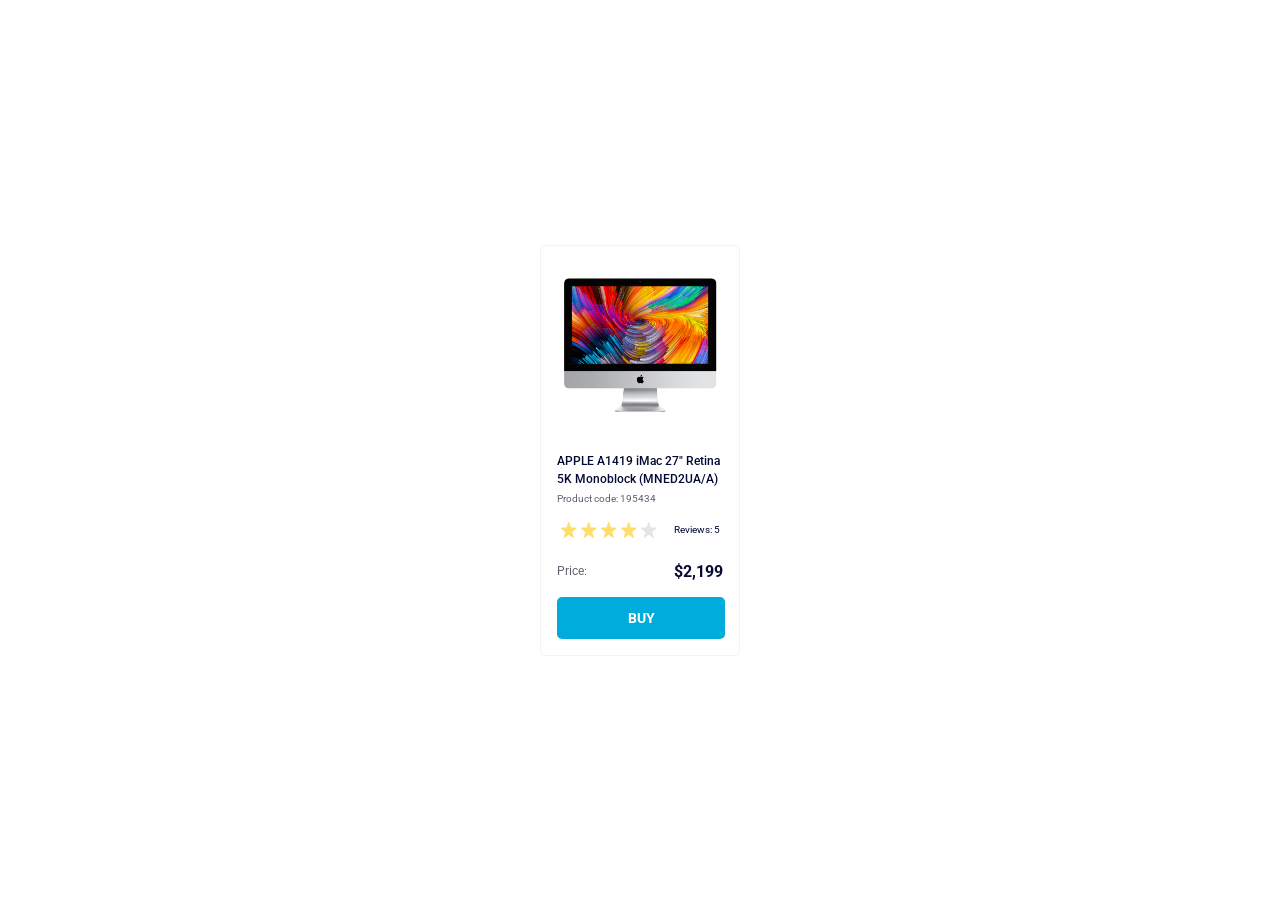
<file: index.html>
<!doctype html><html lang="en"><head><meta charset="utf-8"><meta name="viewport" content="width=device-width, initial-scale=1.0"><title>Product cards</title><link href="https://fonts.googleapis.com/css2?family=Roboto:wght@400;500;700&display=swap" rel="stylesheet"><link rel="stylesheet" href="index.3e23e464.css"></head><body> <article class="card" data-qa="card"> <img class="card__image" src="imac.202c52ff.jpeg" alt="image"> <h3 class="card__title"> APPLE A1419 iMac 27" Retina 5K Monoblock (MNED2UA/A) </h3> <p class="card__description">Product code: 195434</p> <div class="card__rating"> <ul class="stars stars--4"> <li class="stars__star"></li> <li class="stars__star"></li> <li class="stars__star"></li> <li class="stars__star"></li> <li class="stars__star"></li> </ul> <p class="card__review">Reviews: 5</p> </div> <p class="card__price"> <span class="card__price-text">Price:</span> <span class="card__price-num">$2,199</span> </p> <a href="#" class="card__button" data-qa="hover"> BUY </a> </article> </body></html>
</file>
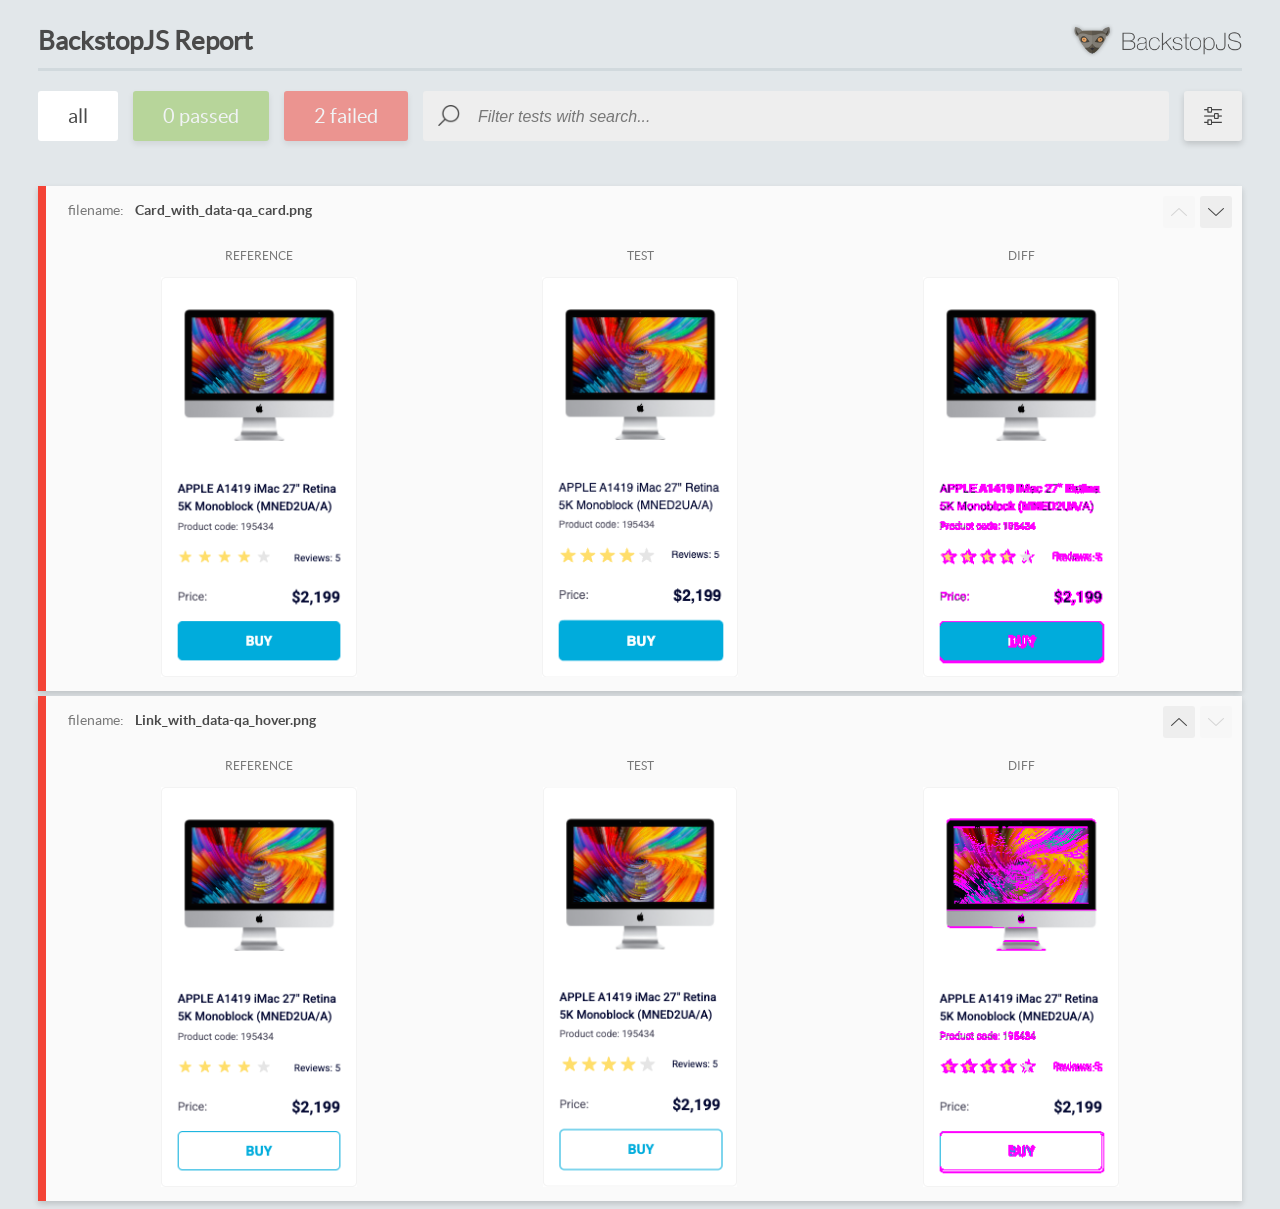
<file: report/html_report/index.html>
<!DOCTYPE html>
<html>
  <head>
    <meta charset="utf-8">
    <!-- Disable Cache -->
    <meta http-equiv="Cache-Control" content="no-cache, no-store, must-revalidate">
    <meta http-equiv="Pragma" content="no-cache">
    <meta http-equiv="Expires" content="0">

    <title>BackstopJS Report</title>

    <style>
      @font-face {
          font-family: 'latoregular';
          src: url('./assets/fonts/lato-regular-webfont.woff2') format('woff2'),
              url('./assets/fonts/lato-regular-webfont.woff') format('woff');
          font-weight: 400;
          font-style: normal;
      }
      @font-face {
          font-family: 'latobold';
          src: url('./assets/fonts/lato-bold-webfont.woff2') format('woff2'),
              url('./assets/fonts/lato-bold-webfont.woff') format('woff');
          font-weight: 700;
          font-style: normal;
      }

      .ReactModal__Body--open {
          overflow: hidden;
      }
      .ReactModal__Body--open .header {
        display: none;
      }

    </style>
  </head>
  <body style="background-color: #E2E7EA">
    <div id="root">

    </div>
    <script>
      function report (report) { // eslint-disable-line no-unused-vars
        window.tests = report;
      }
    </script>
    <script src="config.js"></script>
    <script src="index_bundle.js"></script>
  </body>
</html>
</file>
<file: index.3e23e464.css>
.card{box-sizing:border-box;background-color:#fff;border:1px solid #f3f3f3;border-radius:5px;width:200px;padding:32px 16px 16px}.card__image{width:160px;height:134px;margin:0 auto 40px;display:block}.card__title{color:#060b35;background-color:#fff;width:100%;margin:0 0 4px;font-size:12px;font-weight:500;line-height:18px}.card__description{color:#616070;letter-spacing:0;background-color:#fff;margin:0 0 16px;font-size:10px;line-height:14px}.card__rating{justify-content:center;align-items:center;gap:17px;margin-bottom:24px;display:flex}.card__review{color:#060b35;margin:0;font-size:10px;font-weight:400;line-height:14px}.card__price{justify-content:space-between;align-items:center;margin:0 0 16px;display:flex}.card__price-text{color:#616070;background-color:#fff;font-size:12px;line-height:14px}.card__price-num{color:#060b35;background-color:#fff;font-size:16px;font-weight:700}.card__button{color:#fff;background-color:#00acdc;border:1px solid #0000;border-radius:5px;flex-shrink:0;justify-content:center;align-items:center;width:100%;height:40px;font-size:14px;font-weight:700;line-height:16px;text-decoration:none;display:flex}.card__button:hover{color:#00acdc;background-color:#fff;border:1px solid #00acdc;border-radius:5px}.stars{margin:0;padding:0;display:flex}.stars__star{background-image:url(star.822d561e.svg);background-repeat:no-repeat;background-size:100% 100%;width:16px;height:16px;margin-right:4px;list-style:none}.stars__star:last-child{margin-right:0}.stars--1 .stars__star:nth-child(-n+1),.stars--2 .stars__star:nth-child(-n+2),.stars--3 .stars__star:nth-child(-n+3),.stars--4 .stars__star:nth-child(-n+4),.stars--5 .stars__star:nth-child(-n+5){background-image:url(star-active.edda4c43.svg)}body{justify-content:center;align-items:center;height:100vh;margin:0;font-family:Roboto,sans-serif;display:flex}
/*# sourceMappingURL=index.3e23e464.css.map */
</file>
